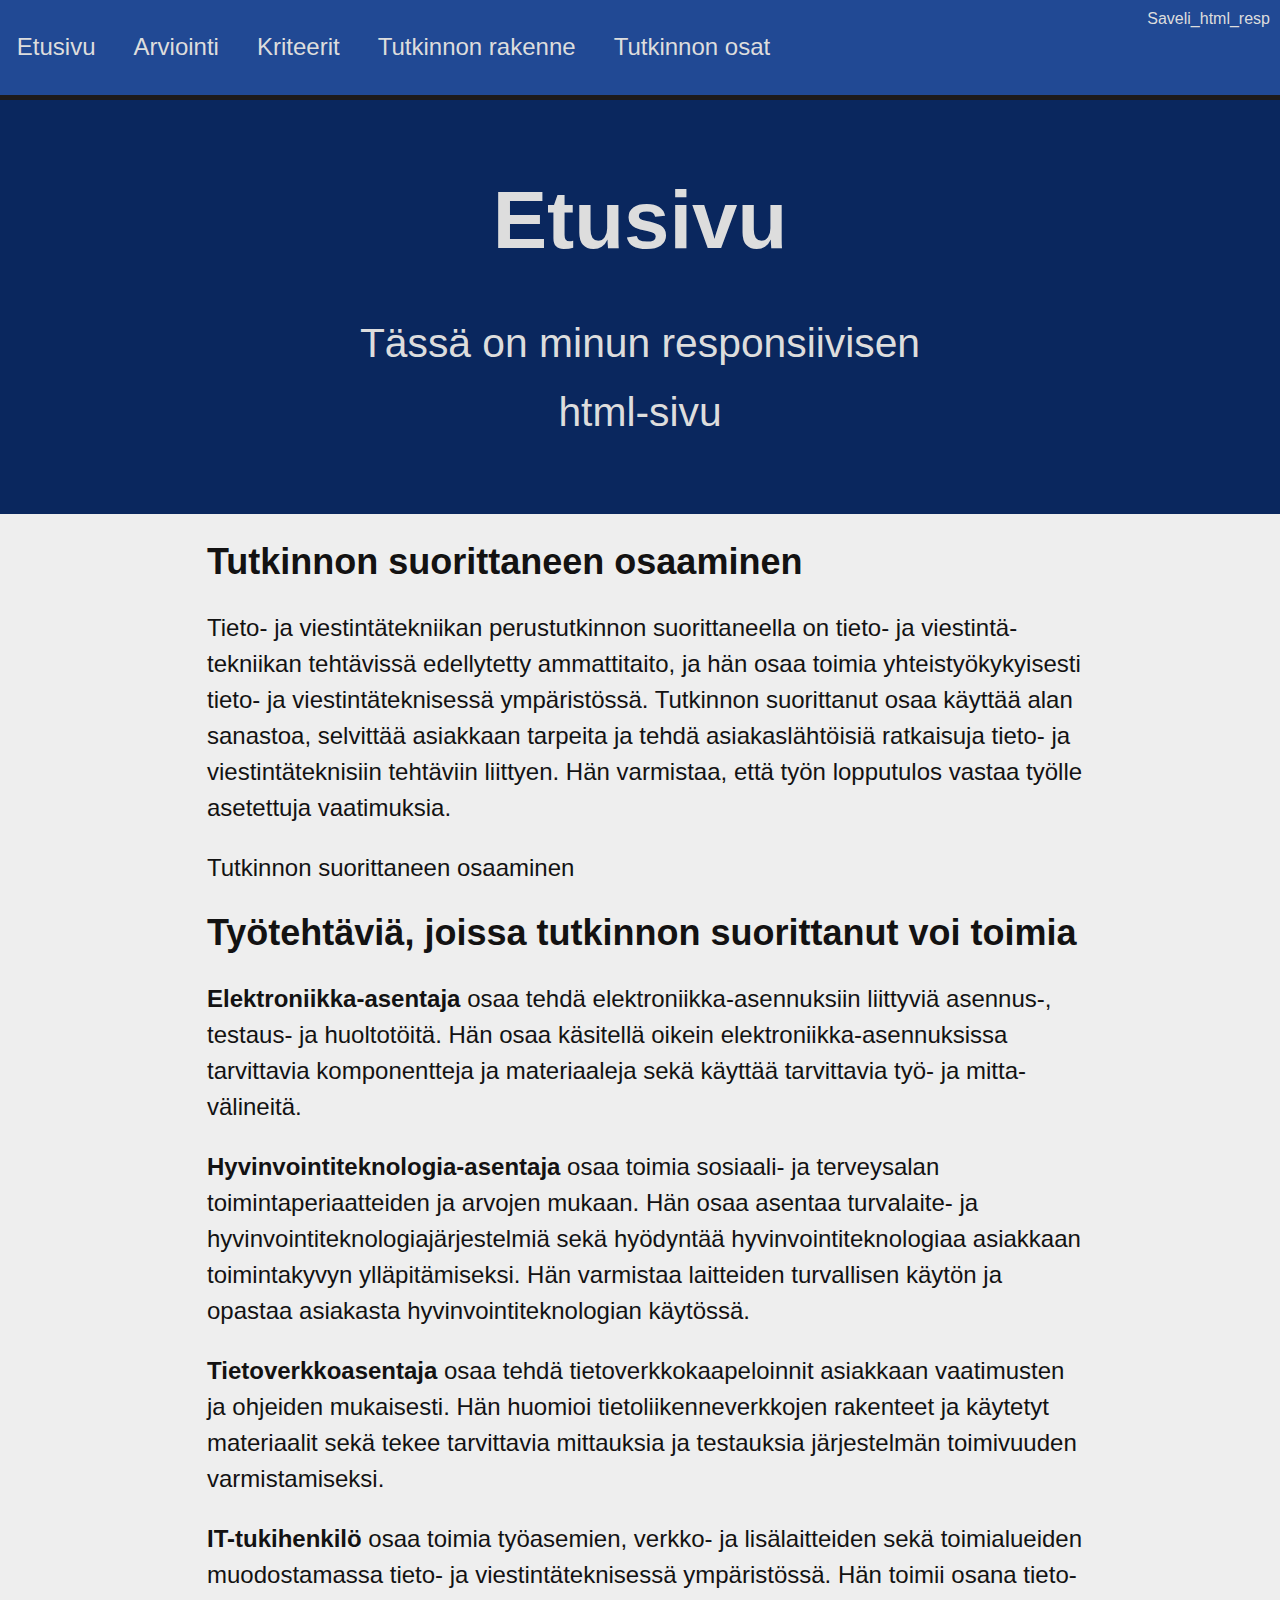
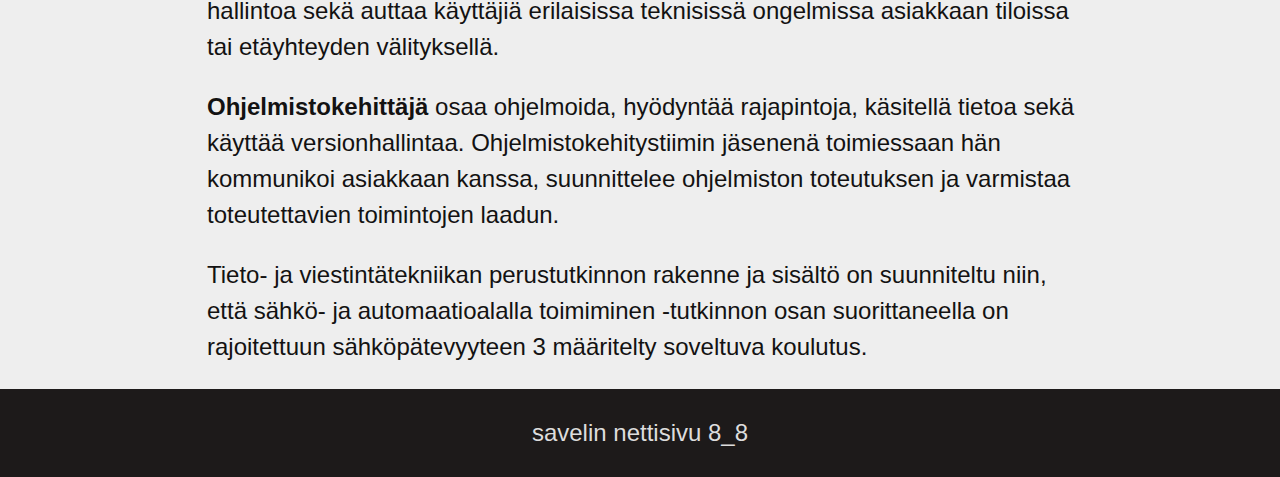
<file: index.html>
<!DOCTYPE html>
<html lang="fi">
<head>
    <meta charset="UTF-8" name="viewport" content="width=device=width, initial-scale=1.0">
    <title> respon&shy;siivinen nettisivu</title>
    <link rel="stylesheet" href="style.css">
    <link rel="stylesheet" href="mobiili.css">
</head>
<body> 

    <header>
        <div class="logo">
            <span> Saveli_html_resp</span>
        </div>
        <nav class="v-center o-left">
            <a href="index.html">Etusivu</a>
            <a href="arviointi.html">Arviointi</a>
            <a href="kriteerit.html">Kriteerit</a>
            <a href="tutkiRakenne.html">Tutkinnon rakenne</a>
            <a href="tutkiOsat_pt2.html">Tutkinnon osat</a>
        </nav>
    </header>

    <main>

        <section class="showcase">
            <div>
                <h1> Etusivu</h1>
                <p>Tässä on minun respon&shy;siivisen html-sivu</p>
            </div>
        </section>

        <section class="content">
            <h2 class="otsikko-text"> 
                Tutkinnon suorittaneen osaaminen

            </h2>
            <p class="ingressi">
                Tieto- ja viestintä&shy;tekniikan perus&shy;tutkinnon suorittaneella on tieto- ja viestintä&shy;tekniikan tehtävissä edellytetty ammatti&shy;taito, ja hän osaa toimia yhteistyökykyisesti tieto- ja viestintä&shy;teknisessä ympäristössä.
            Tutkinnon suorittanut osaa käyttää alan sanastoa, selvittää asiakkaan tarpeita ja tehdä asiakaslähtöisiä ratkaisuja tieto- ja viestintä&shy;teknisiin tehtäviin liittyen.
            Hän varmistaa, että työn loppu&shy;tulos vastaa työlle asetettuja vaatimuksia.
            
            </p>
             <p> Tutkinnon suorittaneen osaaminen</p>
        
             <h2 class="otsikko-text"> 
                
                Työ&shy;tehtäviä, joissa tutkinnon suorittanut voi toimia

            </h2>
            <p class="ingressi">
                <strong>Elektroniikka-asentaja </strong> osaa tehdä elektroniikka-asennuksiin liittyviä asennus-, testaus- ja huolto&shy;töitä. Hän osaa käsitellä oikein elektroniikka-asennuksissa tarvittavia komponentteja ja materiaaleja sekä käyttää tarvittavia työ- ja mitta&shy;välineitä.
            </p>
            <p class="ingressi">

                <strong>Hyvinvointiteknologia-asentaja</strong> osaa toimia sosiaali- ja terveysalan toimintaperiaatteiden ja arvojen mukaan. Hän osaa asentaa turvalaite- ja hyvinvointi&shy;teknologia&shy;järjestelmiä sekä hyödyntää hyvinvointi&shy;teknologiaa asiakkaan toimintakyvyn yllä&shy;pitämiseksi. Hän varmistaa laitteiden turvallisen käytön ja opastaa asiakasta hyvinvointiteknologian käytössä.
            </p>
            <p class="ingressi">
                <strong>Tietoverkkoasentaja</strong> osaa tehdä tietoverkko&shy;kaapeloinnit asiakkaan vaatimusten ja ohjeiden mukaisesti. Hän huomioi tietoliikenne&shy;verkkojen rakenteet ja käytetyt materiaalit sekä tekee tarvittavia mittauksia ja testauksia järjestelmän toimivuuden varmistamiseksi.
            </p>
            <p class="ingressi">
                <strong>IT-tukihenkilö</strong> osaa toimia työasemien, verkko- ja lisä&shy;laitteiden sekä toimi&shy;alueiden muodostamassa tieto- ja viestintäteknisessä ympäristössä. Hän toimii osana tieto&shy;hallintoa sekä auttaa käyttäjiä erilaisissa teknisissä ongelmissa asiakkaan tiloissa tai etäyhteyden väli&shy;tyksellä.
            </p>
            <p class="ingressi">
                <strong>Ohjelmistokehittäjä</strong> osaa ohjelmoida, hyödyntää rajapintoja, käsitellä tietoa sekä käyttää versionhallintaa. Ohjelmistokehitys&shy;tiimin jäsenenä toimiessaan hän kommunikoi asiakkaan kanssa, suunnittelee ohjelmiston toteutuksen ja varmistaa toteutettavien toimintojen laadun.
            </p>
            <p class="ingressi">
                Tieto- ja viestintä&shy;tekniikan perus&shy;tutkinnon rakenne ja sisältö on suunniteltu niin, että sähkö- ja automaatio&shy;alalla toimiminen -tutkinnon osan suorittaneella on rajoitettuun sähkö&shy;pätevyyteen 3 määritelty soveltuva koulutus.
            </p>

           
        </section>
        
        <section class="tutkinnonosat">

            <p></p>
            <p></p>

        </section>
       
    </main>




    <footer>
        <div class="logo">
            savelin nettisivu 8_8
        </div>
    </footer>

</body>
</html>
</file>
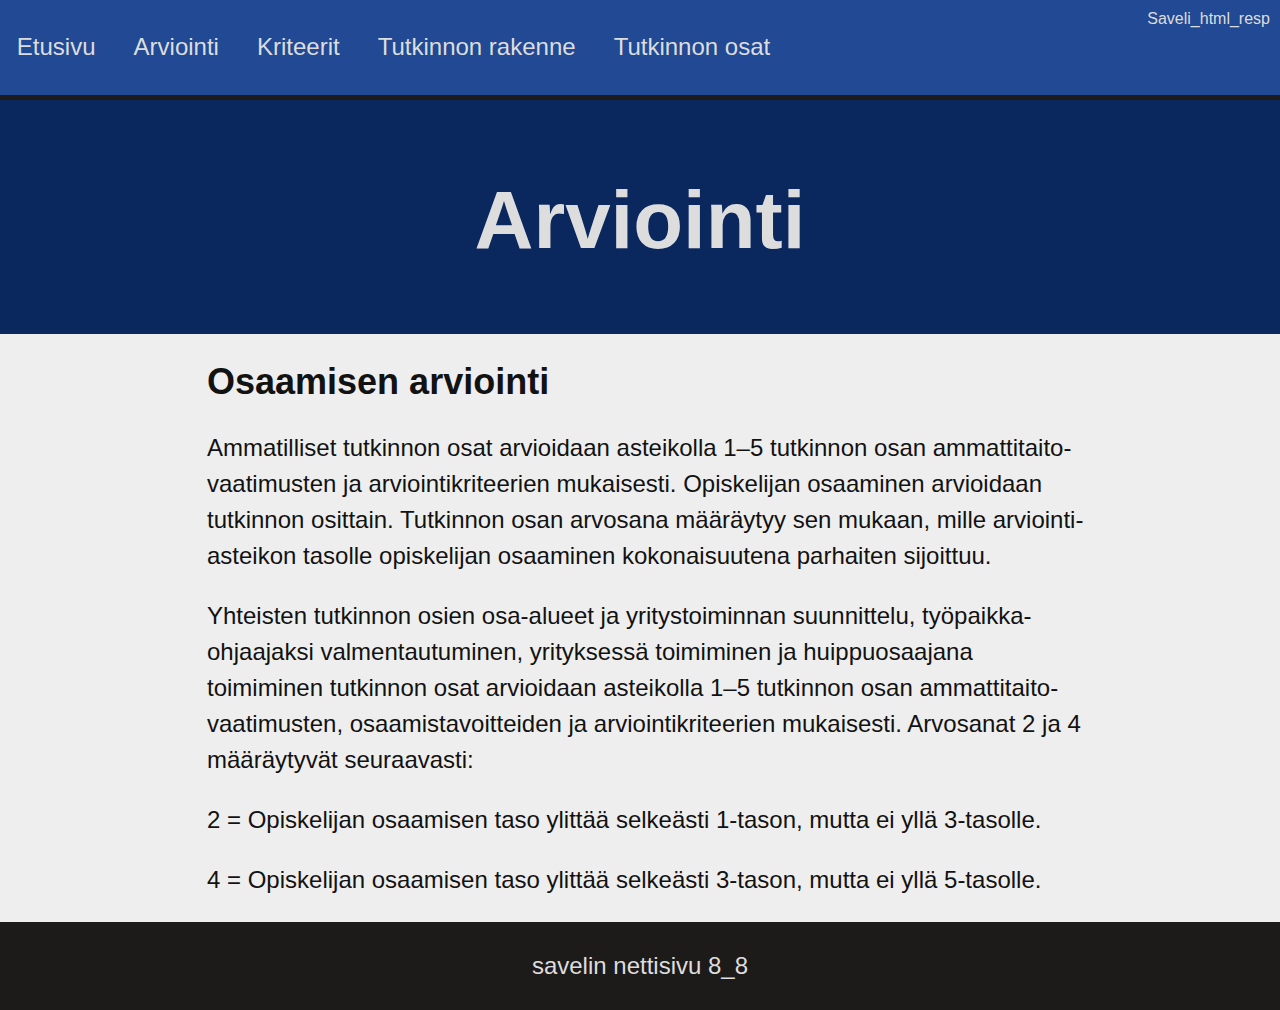
<file: arviointi.html>
<!DOCTYPE html>
<html lang="fi">
<head>
    <meta charset="UTF-8">
    <meta name="viewport" content="width=device=width, initial-scale=1.0">
    <title> respon&shy;siivinen nettisivu</title>
    <link rel="stylesheet" href="style.css">
    <link rel="stylesheet" href="mobiili.css">
</head>
<body>

    <header>
        <div class="logo">
            <span> Saveli_html_resp</span>
        </div>
        <nav class="v-center o-left">
            <a href="index.html">Etusivu</a>
            <a href="arviointi.html">Arviointi</a>
            <a href="kriteerit.html">Kriteerit</a>
            <a href="tutkiRakenne.html">Tutkinnon rakenne</a>
            <a href="tutkiOsat_pt2.html">Tutkinnon osat</a>
        </nav>
    </header>

    <main>

        <section class="showcase">
            <div>
                <h1>Arviointi</h1>
            </div>
        </section>
    
        <section class="content">

        <h2 class="otsikko-text">
            Osaamisen arviointi
        </h2>

        <p class="ingressi">
            Ammatilliset tutkinnon osat arvioidaan asteikolla 1–5 tutkinnon osan ammattitaito&shy;vaatimusten ja arviointi&shy;kriteerien mukaisesti. Opiskelijan osaaminen arvioidaan tutkinnon osittain. Tutkinnon osan arvosana määräytyy sen mukaan, mille arviointi&shy;asteikon tasolle opiskelijan osaaminen kokonai&shy;suutena parhaiten sijoittuu.
        </p>

        <p class="ingressi">
            Yhteisten tutkinnon osien osa-alueet ja yritys&shy;toiminnan suunnittelu, työpaikka&shy;ohjaajaksi valmentautuminen, yrityksessä toimiminen ja huippu&shy;osaajana toimiminen tutkinnon osat arvioidaan asteikolla 1–5 tutkinnon osan ammattitaito&shy;vaatimusten, osaamis&shy;tavoitteiden ja arviointi&shy;kriteerien mukaisesti. Arvosanat 2 ja 4 määräytyvät seuraavasti:
        </p>
        
        <p class="ingressi">
            2 = Opiskelijan osaamisen taso ylittää selkeästi 1-tason, mutta ei yllä 3-tasolle.
        </p>

        <p class="ingressi">
            4 = Opiskelijan osaamisen taso ylittää selkeästi 3-tason, mutta ei yllä 5-tasolle.
        </p>
        </section>

    </main>
    

    <footer>
        <div class="logo">
            savelin nettisivu 8_8
        </div>
    </footer>
    
</body>
</file>
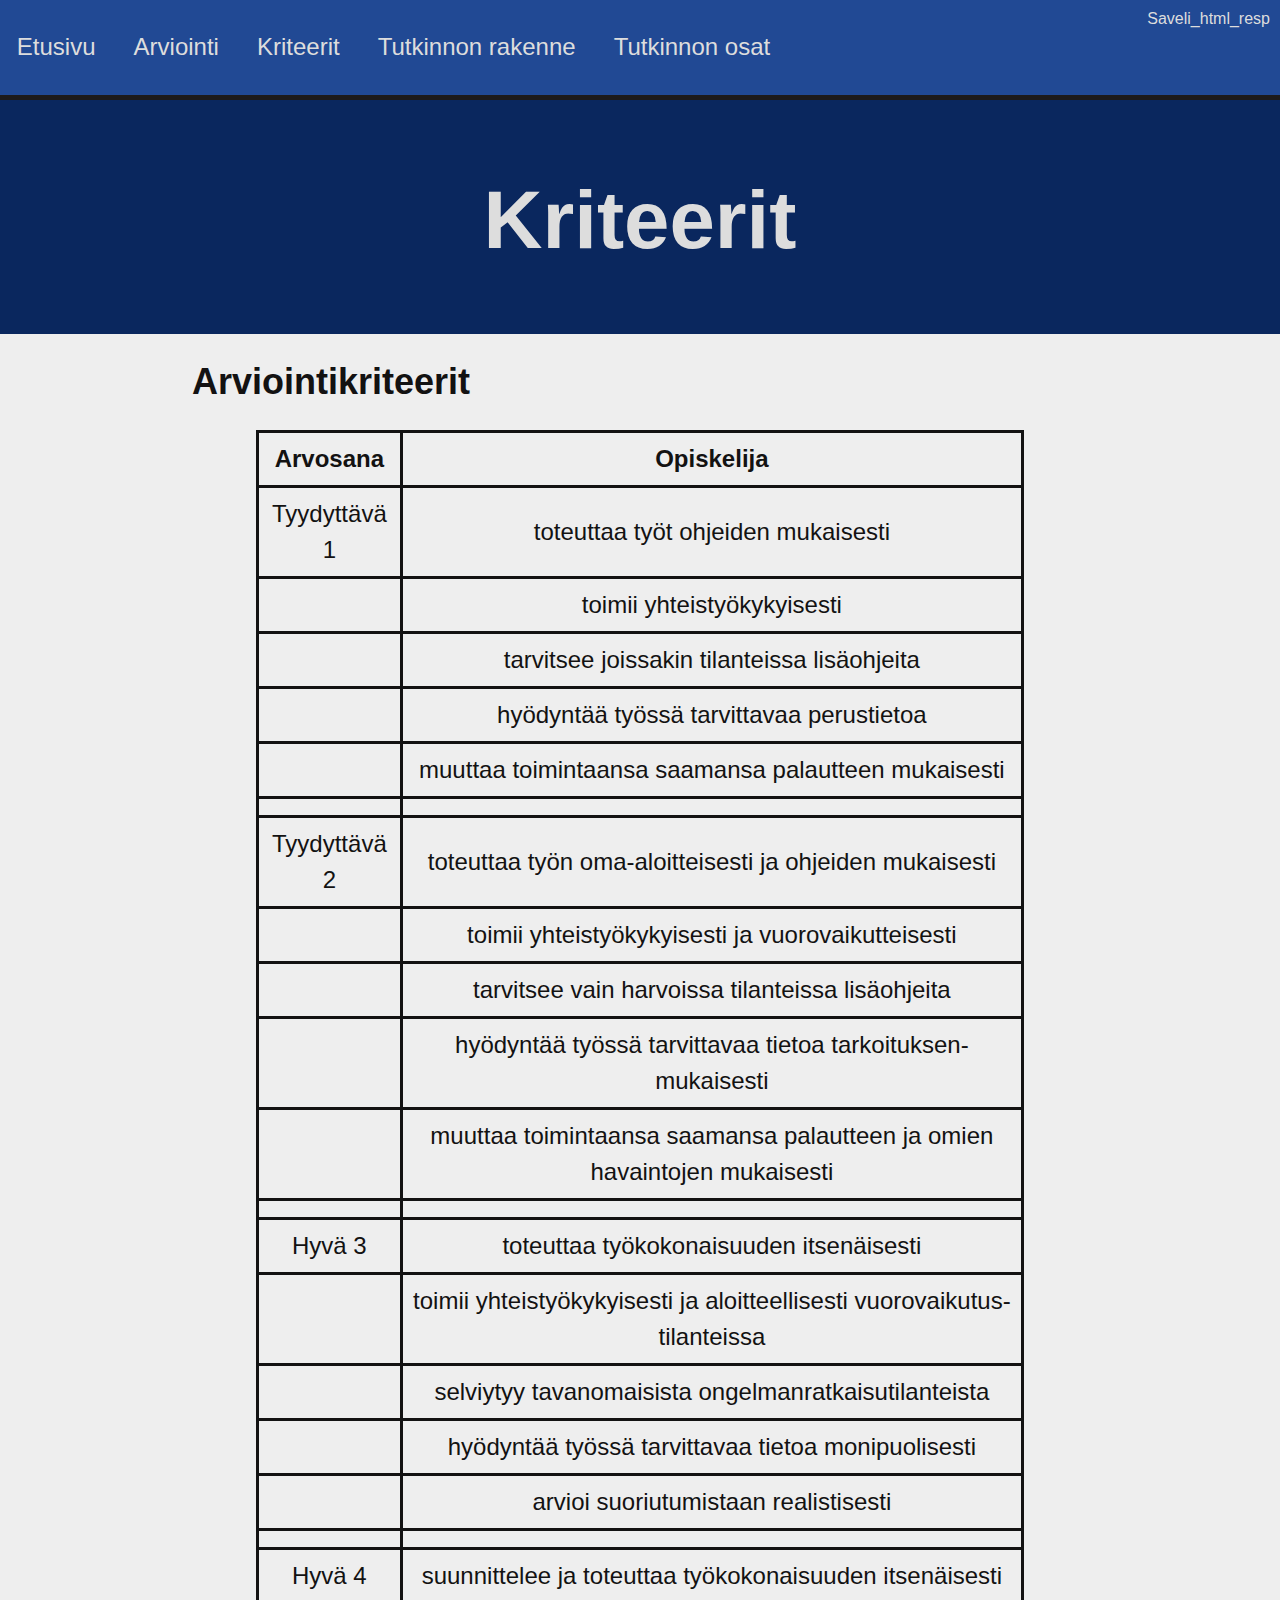
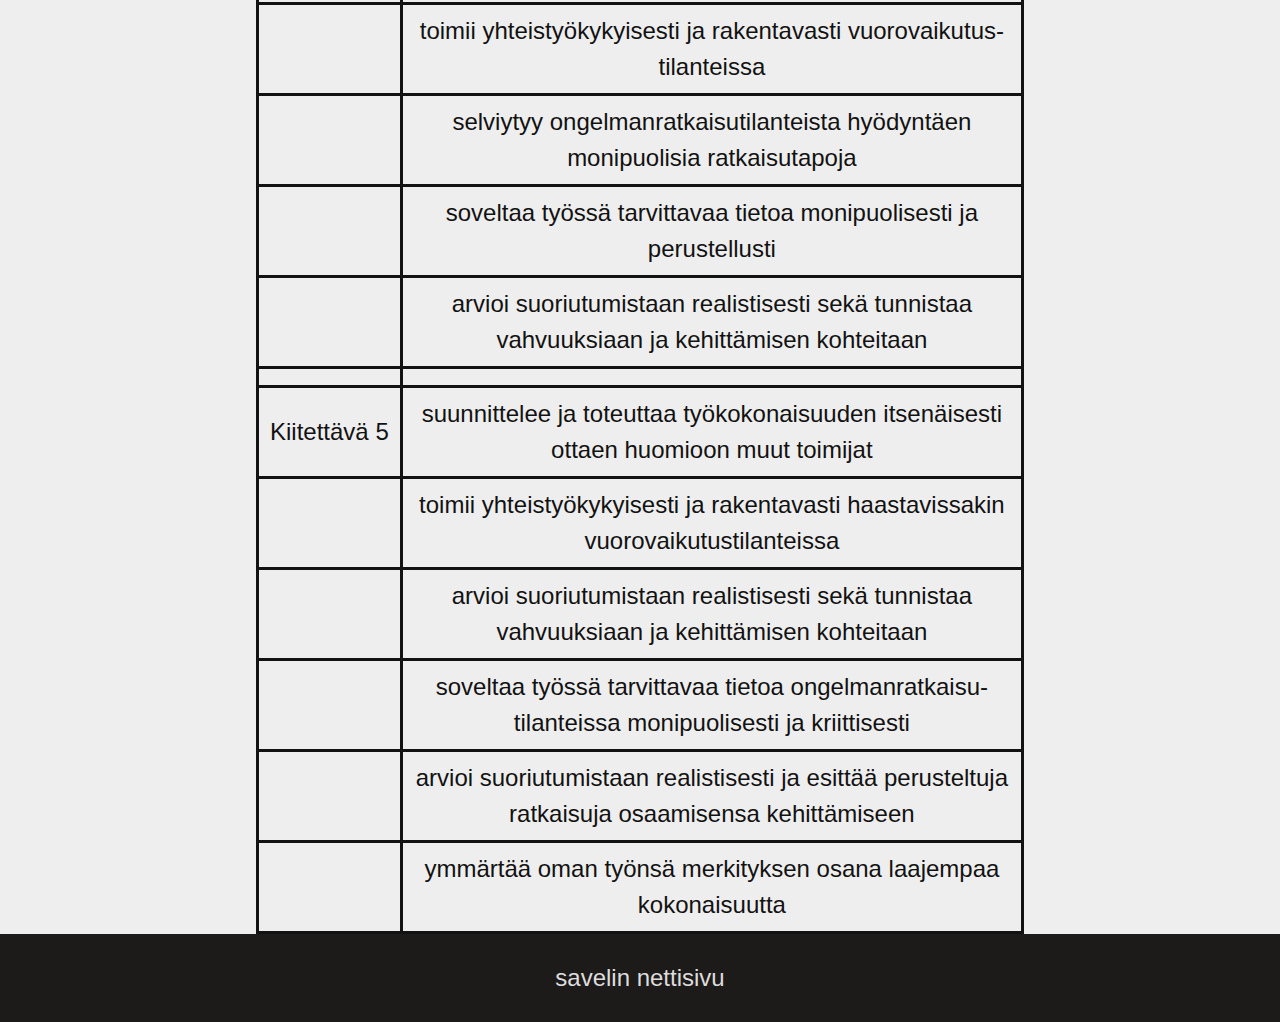
<file: kriteerit.html>
<!DOCTYPE html>
<html lang="fi">
<head>
    <meta charset="UTF-8">
    <meta name="viewport" content="width=device=width, initial-scale=1.0">
    <title> respon&shy;siivinen netti&shy;sivu</title>
    <link rel="stylesheet" href="style.css">
    <link rel="stylesheet" href="mobiili.css">
</head>
<body>

    <header>
        <div class="logo">
            <span> Saveli_html_resp</span>
        </div>
        <nav class="v-center o-left">
            <a href="index.html">Etusivu</a>
            <a href="arviointi.html">Arviointi</a>
            <a href="kriteerit.html">Kriteerit</a>
            <a href="tutkiRakenne.html">Tutkinnon rakenne</a>
            <a href="tutkiOsat_pt2.html">Tutkinnon osat</a>
        </nav>
    </header>

    <main>

        <section class="showcase">
            <div>
                <h1> Kriteerit</h1>

            </div>
        </section>

        <section class="otsikko-text">
            <h2>Arviointi&shy;kriteerit</h2>
        </section>
       <table>
        <tr>
            <strong>
            <th>Arvosana</th>
            <th>Opiskelija</th>
        </tr>
        <tr>
            <td>Tyydyttävä 1</td>
            <td>toteuttaa työt ohjeiden mukaisesti</td>
        </tr>
        <tr>
            <td></td>
            <td>toimii yhteistyö&shy;kykyisesti</td>
        </tr>
        <tr>
            <td></td>
            <td>tarvitsee joissakin tilanteissa lisä&shy;ohjeita</td>
        </tr>
        <tr>
            <td></td>
            <td>hyödyntää työssä tarvittavaa perustietoa</td>
        </tr>
        <tr>
            <td></td>
            <td>muuttaa toimintaansa saamansa palautteen mukaisesti</td>
        </tr>
        <tr>
            <td></td>
            <td></td>
        </tr>
        <tr>
            <td>Tyydyttävä 2</td>
            <td>toteuttaa työn oma-aloitteisesti ja ohjeiden mukaisesti</td>
        </tr>
        <tr>
            <td></td>
            <td>toimii yhteistyö&shy;kykyisesti ja vuoro&shy;vaikutteisesti</td>
        </tr>
        <tr>
            <td></td>
            <td>tarvitsee vain harvoissa tilanteissa lisäohjeita</td>
        </tr>
        <tr>
            <td></td>
            <td>hyödyntää työssä tarvittavaa tietoa tarkoituksen&shy;mukaisesti</td>
        </tr>
        <tr>
            <td></td>
            <td>muuttaa toimintaansa saamansa palautteen ja omien havaintojen mukaisesti</td>
        </tr>
        <tr>
            <td></td>
            <td></td>
        </tr>
        <tr>
            <td>Hyvä 3</td>
            <td>toteuttaa työ&shy;kokonaisuuden itsenäisesti</td>
        </tr>
        <tr>
            <td></td>
            <td>toimii yhteistyö&shy;kykyisesti ja aloitteellisesti vuorovaikutus&shy;tilanteissa</td>
        </tr>
        <tr>
            <td></td>
            <td>selviytyy tavanomaisista ongelmanratkaisu&shy;tilanteista</td>
        </tr>
        <tr>
            <td></td>
            <td>hyödyntää työssä tarvittavaa tietoa monipuolisesti</td>
        </tr>
        <tr>
            <td></td>
            <td>arvioi suoriutumistaan realistisesti</td>
        </tr>
        <tr>
            <td></td>
            <td></td>
        </tr>
        <tr>
            <td>Hyvä 4</td>
            <td>suunnittelee ja toteuttaa työ&shy;kokonaisuuden itsenäisesti</td>
        </tr>
        <tr>
            <td></td>
            <td>toimii yhteistyö&shy;kykyisesti ja rakentavasti vuorovaikutus&shy;tilanteissa</td>
        </tr>
        <tr>
            <td></td>
            <td>selviytyy ongelmanratkaisu&shy;tilanteista hyödyntäen monipuolisia ratkaisu&shy;tapoja</td>
        </tr>
        <tr>
            <td></td>
            <td>soveltaa työssä tarvittavaa tietoa moni&shy;puolisesti ja perus&shy;tellusti</td>
        </tr>
        <tr>
            <td></td>
            <td>arvioi suoriutumistaan realistisesti sekä tunnistaa vahvuuksiaan ja kehittämisen kohteitaan</td>
        </tr>
        <tr>
            <td></td>
            <td></td>
        </tr>
        <tr>
            <td>Kiitettävä 5</td>
            <td>suunnittelee ja toteuttaa työ&shy;kokonaisuuden itsenäisesti ottaen huomioon muut toimijat</td>
        </tr>
        <tr>
            <td></td>
            <td>toimii yhteistyö&shy;kykyisesti ja rakentavasti haastavissakin vuorovaikutus&shy;tilanteissa</td>
        </tr>
        <tr>
            <td></td>
            <td>arvioi suoriutumistaan realistisesti sekä tunnistaa vahvuuksiaan ja kehittämisen kohteitaan</td>
        </tr>
        <tr>
            <td></td>
            <td>soveltaa työssä tarvittavaa tietoa ongelmanratkaisu&shy;tilanteissa monipuolisesti ja kriittisesti</td>
        </tr>
        <tr>
            <td></td>
            <td>arvioi suoriutumistaan realistisesti ja esittää perusteltuja ratkaisuja osaamisensa kehittämiseen</td>
        </tr>
        <tr>
            <td></td>
            <td>ymmärtää oman työnsä merkityksen osana laajempaa kokonaisuutta</td>
        </tr>
        </strong>
        


       </table>
        
       
    </main>




    <footer>
        <div class="logo">
            savelin netti&shy;sivu 
        </div>
    </footer>


</body>
</html>
</file>
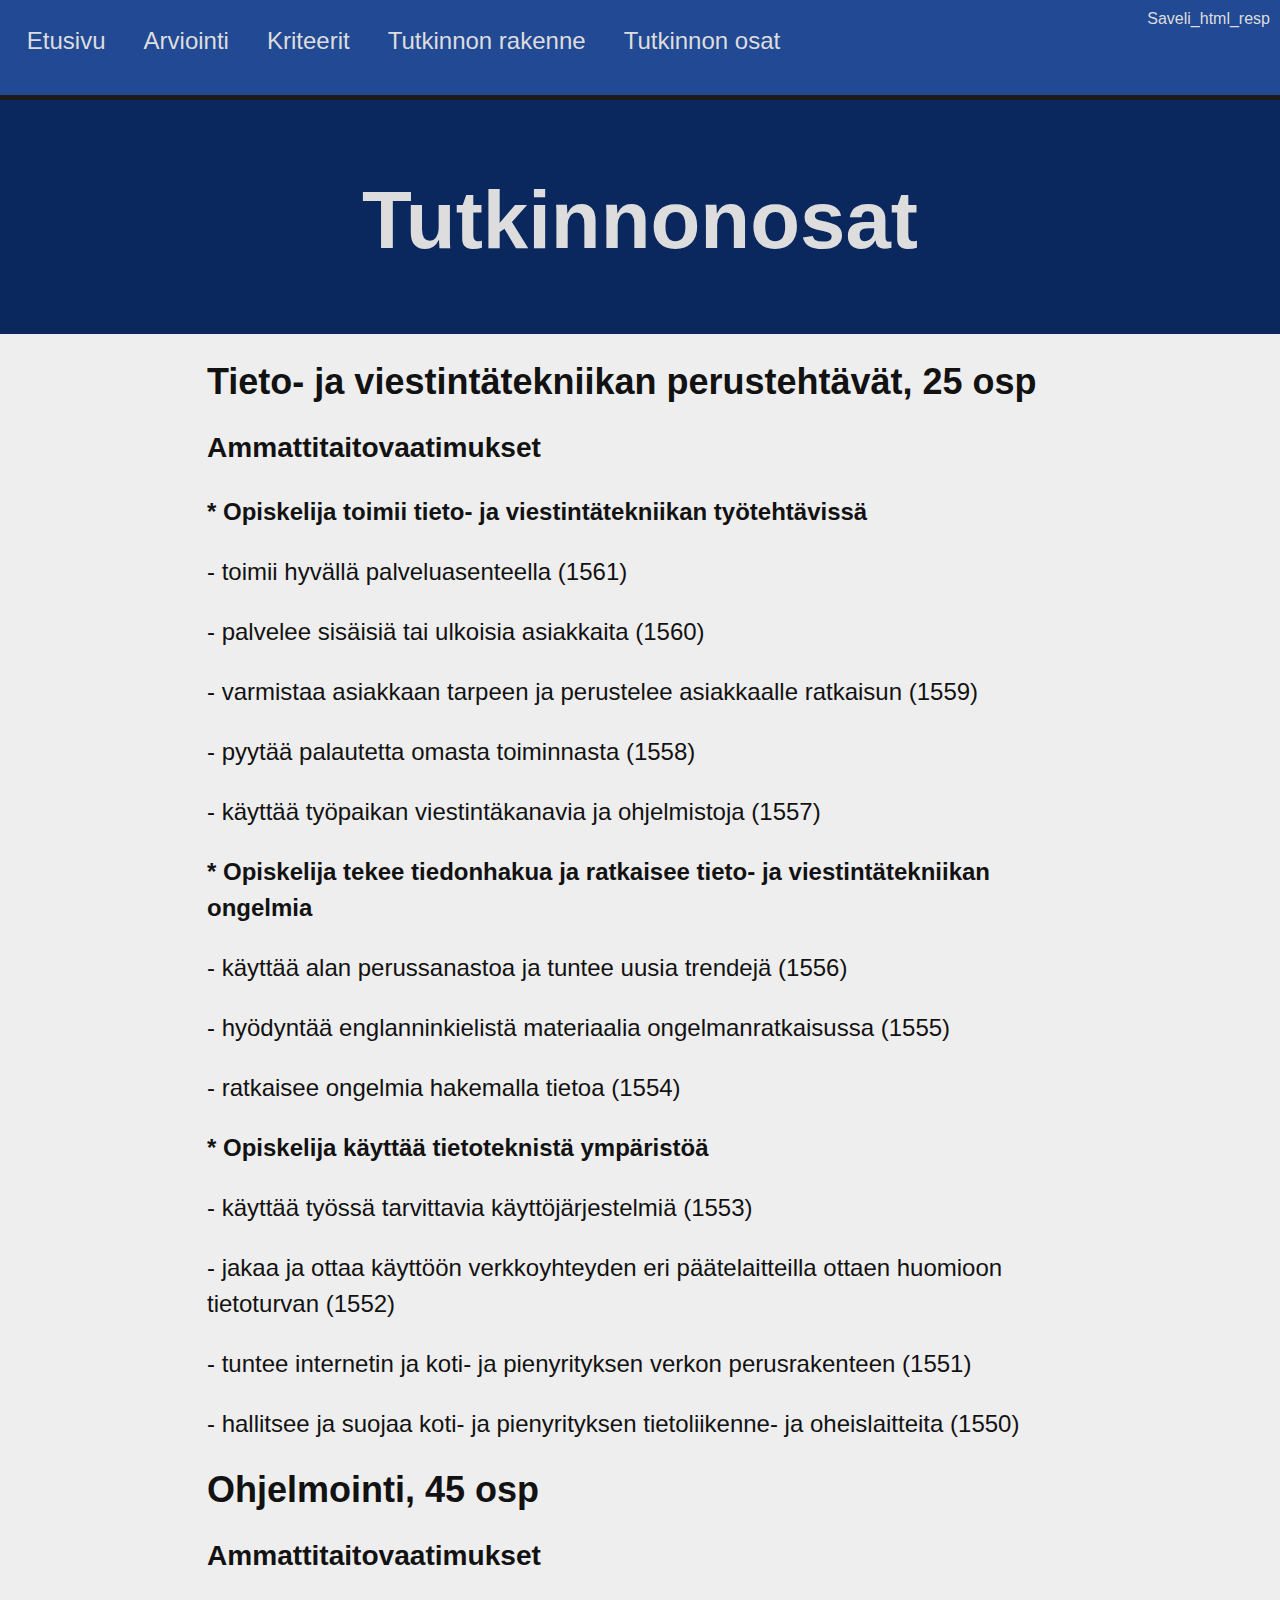
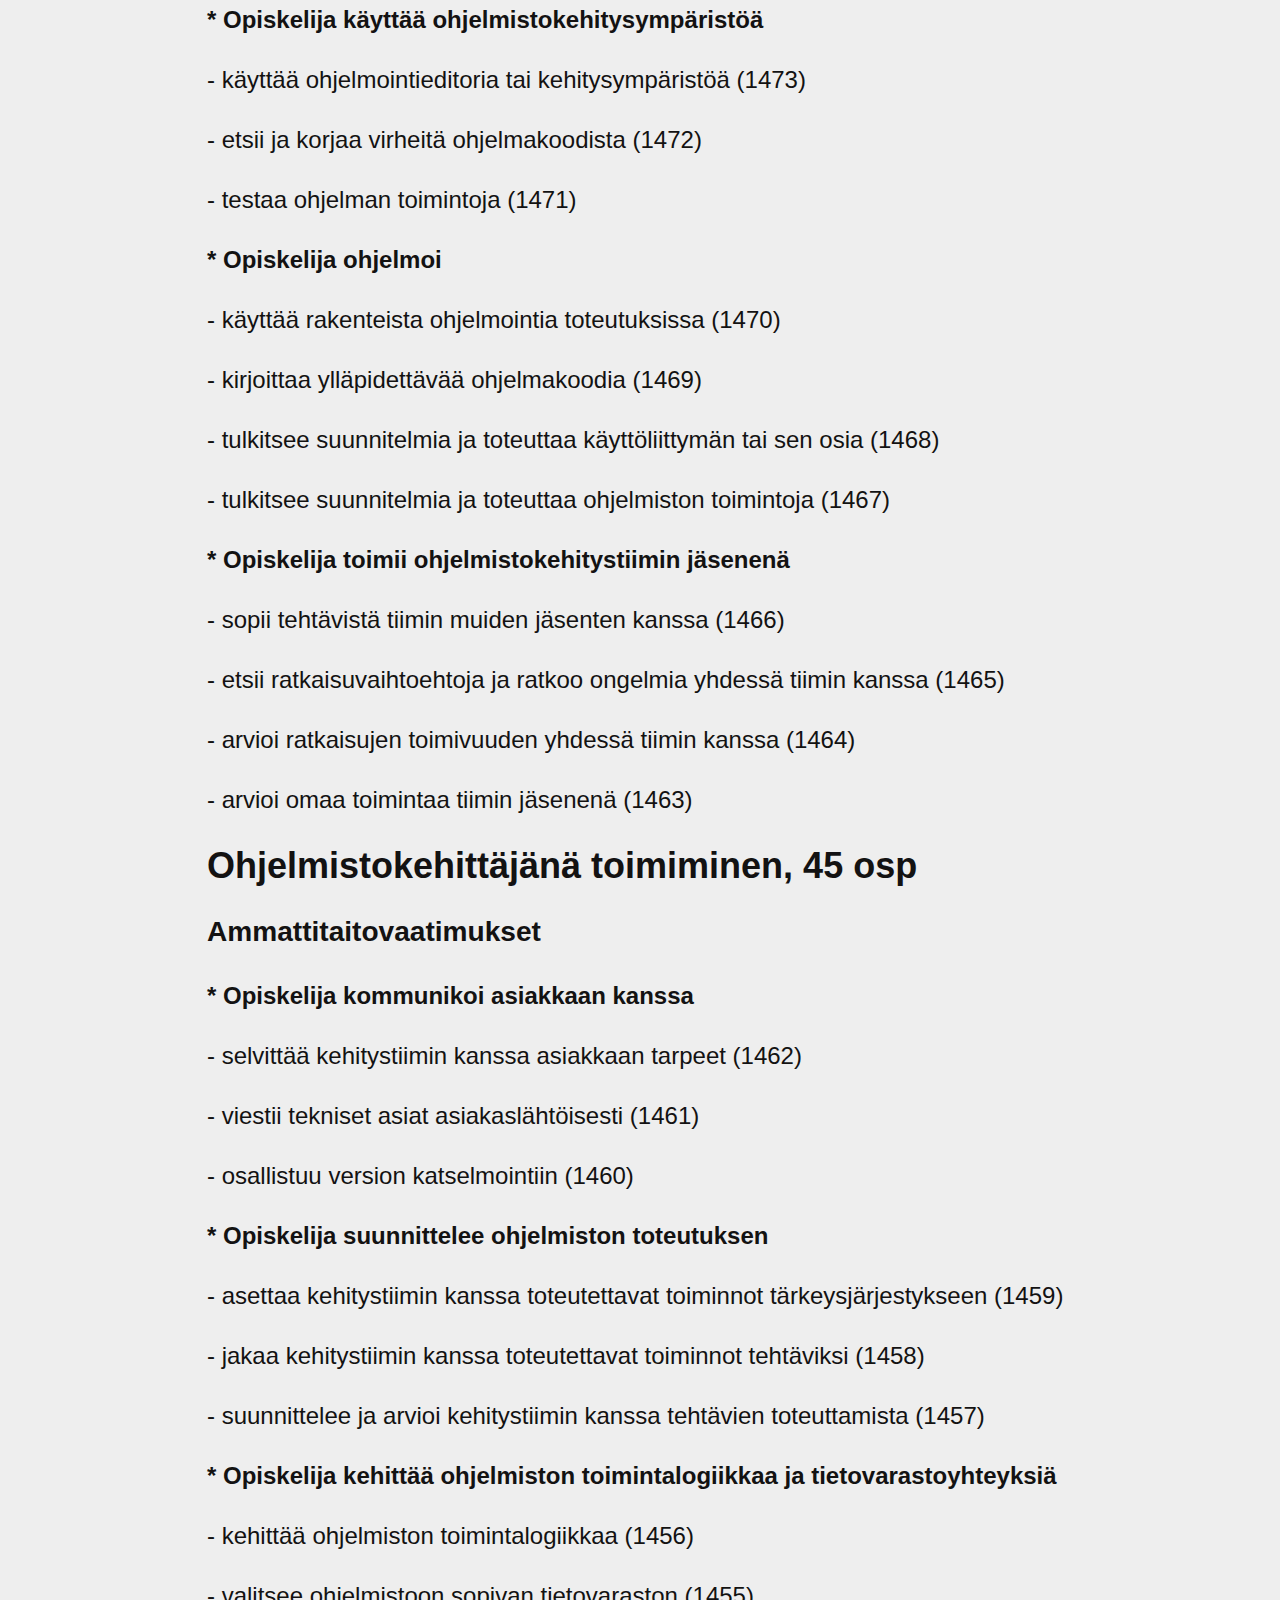
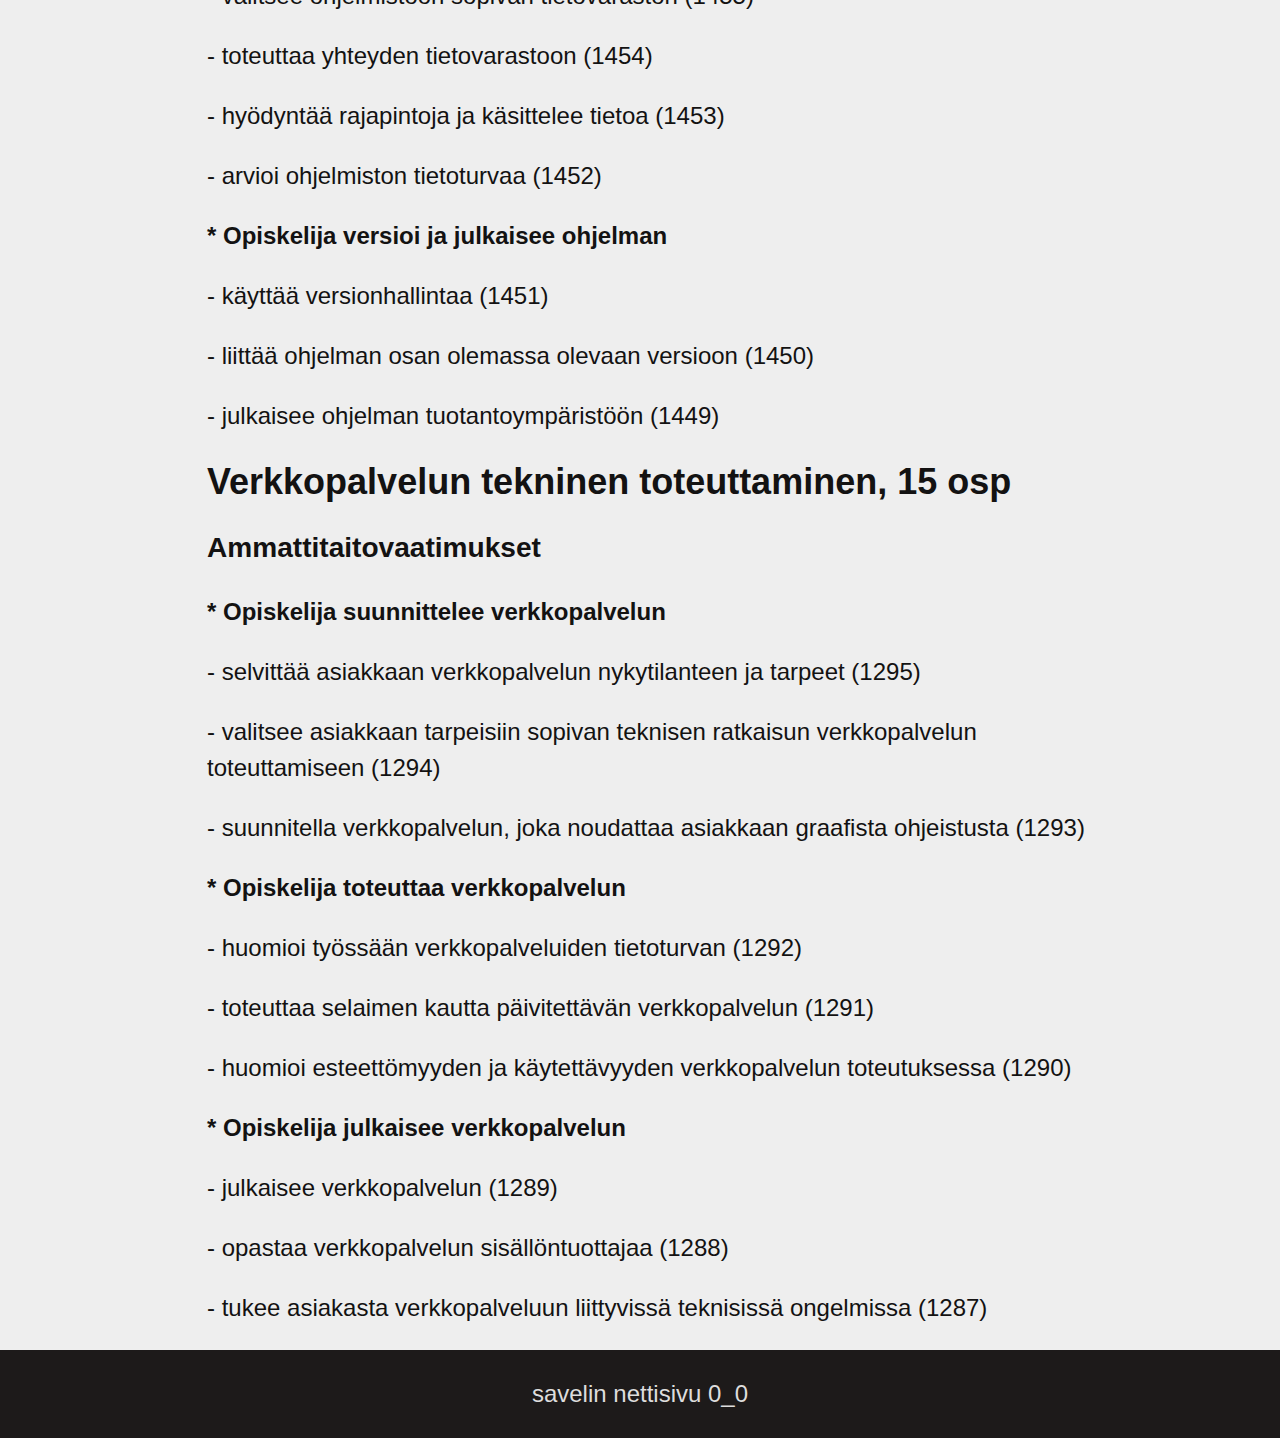
<file: tutkiOsat.html>
<!DOCTYPE html>
<html lang="fi">
<head>
    <meta charset="UTF-8" name="viewport" content="width=device=width, initial-scale=1.0">
    <title> responsiivinen nettisivu</title>
    <link rel="stylesheet" href="style.css">
</head>
<body>

    <header>
        <div class="logo">
            <span> Saveli_html_resp</span>
        </div>
        <nav>
            <a href="index.html">Etusivu</a>
            <a href="arviointi.html">Arviointi</a>
            <a href="kriteerit.html">Kriteerit</a>
            <a href="tutkiRakenne.html">Tutkinnon rakenne</a>
            <a href="tutkiOsat_pt2.html">Tutkinnon osat</a>
        </nav>
    </header>

    <main>

        <section class="showcase">
            <div>
                <h1>Tutkinnonosat</h1>
            </div>
        </section>

        <section class="content">
            <h2 class="otsikko-text">
                Tieto- ja viestintätekniikan perustehtävät, 25 osp
            </h2>

            <h3 class="otsikko-text">
                Ammattitaitovaatimukset
            </h3>

            <p class="ingressi">
                <strong>*  Opiskelija toimii tieto- ja viestintätekniikan työtehtävissä </strong>
            </p>
            <p class="ingressi">
                - toimii hyvällä palveluasenteella (1561)
            </p>
            <p class="ingressi">
                - palvelee sisäisiä tai ulkoisia asiakkaita (1560)
            </p>
            <p class="ingressi">
                - varmistaa asiakkaan tarpeen ja perustelee asiakkaalle ratkaisun (1559)
            </p>
            <p class="ingressi">
                - pyytää palautetta omasta toiminnasta (1558)
            </p>
            <p class="ingressi">
                - käyttää työpaikan viestintäkanavia ja ohjelmistoja (1557)
            </p>
            <p class="ingressi">
                <strong>* Opiskelija tekee tiedonhakua ja ratkaisee tieto- ja viestintätekniikan ongelmia</strong>
            </p>
            <p class="ingressi">
                - käyttää alan perussanastoa ja tuntee uusia trendejä (1556)
            </p>
            <p class="ingressi">
                - hyödyntää englanninkielistä materiaalia ongelmanratkaisussa (1555)
            </p>
            <p class="ingressi">
                - ratkaisee ongelmia hakemalla tietoa (1554)
            </p>
            <p class="ingressi">
                <strong>* Opiskelija käyttää tietoteknistä ympäristöä</strong>
            </p>
            <p class="ingressi">
                - käyttää työssä tarvittavia käyttöjärjestelmiä (1553)
            </p>
            <p class="ingressi">
                - jakaa ja ottaa käyttöön verkkoyhteyden eri päätelaitteilla ottaen huomioon tietoturvan (1552)
            </p>
            <p class="ingressi">
                - tuntee internetin ja koti- ja pienyrityksen verkon perusrakenteen (1551)
            </p>
            <p class="ingressi">
                - hallitsee ja suojaa koti- ja pienyrityksen tietoliikenne- ja oheislaitteita (1550)
            </p>

            <h2 class="otsikko-text">
                Ohjelmointi, 45 osp
            </h2>

            <h3 class="otsikko-text">
                Ammattitaitovaatimukset
            </h3>

            <p class="ingressi">
                <strong>* Opiskelija käyttää ohjelmistokehitysympäristöä</strong>
            </p>

            <p class="ingressi">
                - käyttää ohjelmointieditoria tai kehitysympäristöä (1473)
            </p>

            <p class="ingressi">
                - etsii ja korjaa virheitä ohjelmakoodista (1472)
            </p>

            <p class="ingressi">
                - testaa ohjelman toimintoja (1471)
            </p>

            <p class="ingressi">
                <strong>* Opiskelija ohjelmoi</strong>
            </p>
                
            <p class="ingressi">
                - käyttää rakenteista ohjelmointia toteutuksissa (1470)
            </p>

            <p class="ingressi">
                - kirjoittaa ylläpidettävää ohjelmakoodia (1469)
            </p>

            <p class="ingressi">
                - tulkitsee suunnitelmia ja toteuttaa käyttöliittymän tai sen osia (1468)
            </p>

            <p class="ingressi">
                - tulkitsee suunnitelmia ja toteuttaa ohjelmiston toimintoja (1467)
            </p>

            <p class="ingressi">
                <strong>* Opiskelija toimii ohjelmistokehitystiimin jäsenenä</strong>
            </p>

            <p class="ingressi">
                - sopii tehtävistä tiimin muiden jäsenten kanssa (1466)
            </p>

            <p class="ingressi">
                - etsii ratkaisuvaihtoehtoja ja ratkoo ongelmia yhdessä tiimin kanssa (1465)
            </p>

            <p class="ingressi">
                - arvioi ratkaisujen toimivuuden yhdessä tiimin kanssa (1464)
            </p>

            <p class="ingressi">
                - arvioi omaa toimintaa tiimin jäsenenä (1463)
            </p>

            <h2 class="otsikko-text">
                Ohjelmistokehittäjänä toimiminen, 45 osp
            </h2>

            <h3 class="otsikko-text">
                Ammattitaitovaatimukset
            </h3>

            <p class="ingressi">
                <strong>* Opiskelija kommunikoi asiakkaan kanssa</strong>
            </p>

            <p class="ingressi">
                - selvittää kehitystiimin kanssa asiakkaan tarpeet (1462)
            </p>

            <p class="ingressi">
                - viestii tekniset asiat asiakaslähtöisesti (1461)
            </p>

            <p class="ingressi">
                - osallistuu version katselmointiin (1460)
            </p>

            <p class="ingressi">
                <strong>* Opiskelija suunnittelee ohjelmiston toteutuksen</strong>
            </p>

            <p class="ingressi">
                - asettaa kehitystiimin kanssa toteutettavat toiminnot tärkeysjärjestykseen (1459)
            </p>

            <p class="ingressi">
                - jakaa kehitystiimin kanssa toteutettavat toiminnot tehtäviksi (1458)
            </p>

            <p class="ingressi">
                - suunnittelee ja arvioi kehitystiimin kanssa tehtävien toteuttamista (1457)
            </p>

            <p class="ingressi">
                <strong>* Opiskelija kehittää ohjelmiston toimintalogiikkaa ja tietovarastoyhteyksiä</strong>
            </p>

            <p class="ingressi">
                - kehittää ohjelmiston toimintalogiikkaa (1456)
            </p>

            <p class="ingressi">
                - valitsee ohjelmistoon sopivan tietovaraston (1455)
            </p>

            <p class="ingressi">
                - toteuttaa yhteyden tietovarastoon (1454)
            </p>

            <p class="ingressi">
                - hyödyntää rajapintoja ja käsittelee tietoa (1453)
            </p>

            <p class="ingressi">
                - arvioi ohjelmiston tietoturvaa (1452)
            </p>

            <p class="ingressi">
                <strong>* Opiskelija versioi ja julkaisee ohjelman</strong>
            </p>

            <p class="ingressi">
                - käyttää versionhallintaa (1451)
            </p>

            <p class="ingressi">
                - liittää ohjelman osan olemassa olevaan versioon (1450)
            </p>

            <p class="ingressi">
                - julkaisee ohjelman tuotantoympäristöön (1449)
            </p>

            <h2 class="otsikko-text">
                Verkkopalvelun tekninen toteuttaminen, 15 osp
            </h2>

            <h3 class="otsikko-text">
                Ammattitaitovaatimukset
            </h3>

            <p class="ingressi">
                <strong>* Opiskelija suunnittelee verkkopalvelun </strong>
            </p>

            <p class="ingressi">
                - selvittää asiakkaan verkkopalvelun nykytilanteen ja tarpeet (1295)
            </p>

            <p class="ingressi">
                - valitsee asiakkaan tarpeisiin sopivan teknisen ratkaisun verkkopalvelun toteuttamiseen (1294)
            </p>

            <p class="ingressi">
                - suunnitella verkkopalvelun, joka noudattaa asiakkaan graafista ohjeistusta (1293)
            </p>

            <p class="ingressi">
                <strong>* Opiskelija toteuttaa verkkopalvelun</strong>
            </p>

            <p class="ingressi">
                - huomioi työssään verkkopalveluiden tietoturvan (1292)
            </p>

            <p class="ingressi">
                - toteuttaa selaimen kautta päivitettävän verkkopalvelun (1291)
            </p>

            <p class="ingressi">
                - huomioi esteettömyyden ja käytettävyyden verkkopalvelun toteutuksessa (1290)
            </p>

            <p class="ingressi">
                <strong>* Opiskelija julkaisee verkkopalvelun</strong>
            </p>

            <p class="ingressi">
                - julkaisee verkkopalvelun (1289)
            </p>

            <p class="ingressi">
                - opastaa verkkopalvelun sisällöntuottajaa (1288)
            </p>

            <p class="ingressi">
                - tukee asiakasta verkkopalveluun liittyvissä teknisissä ongelmissa (1287)
            </p>
        </section>

    </main>

    <footer>
        <div class="logo">
            savelin nettisivu 0_0
        </div>
    </footer>

</body>
</file>
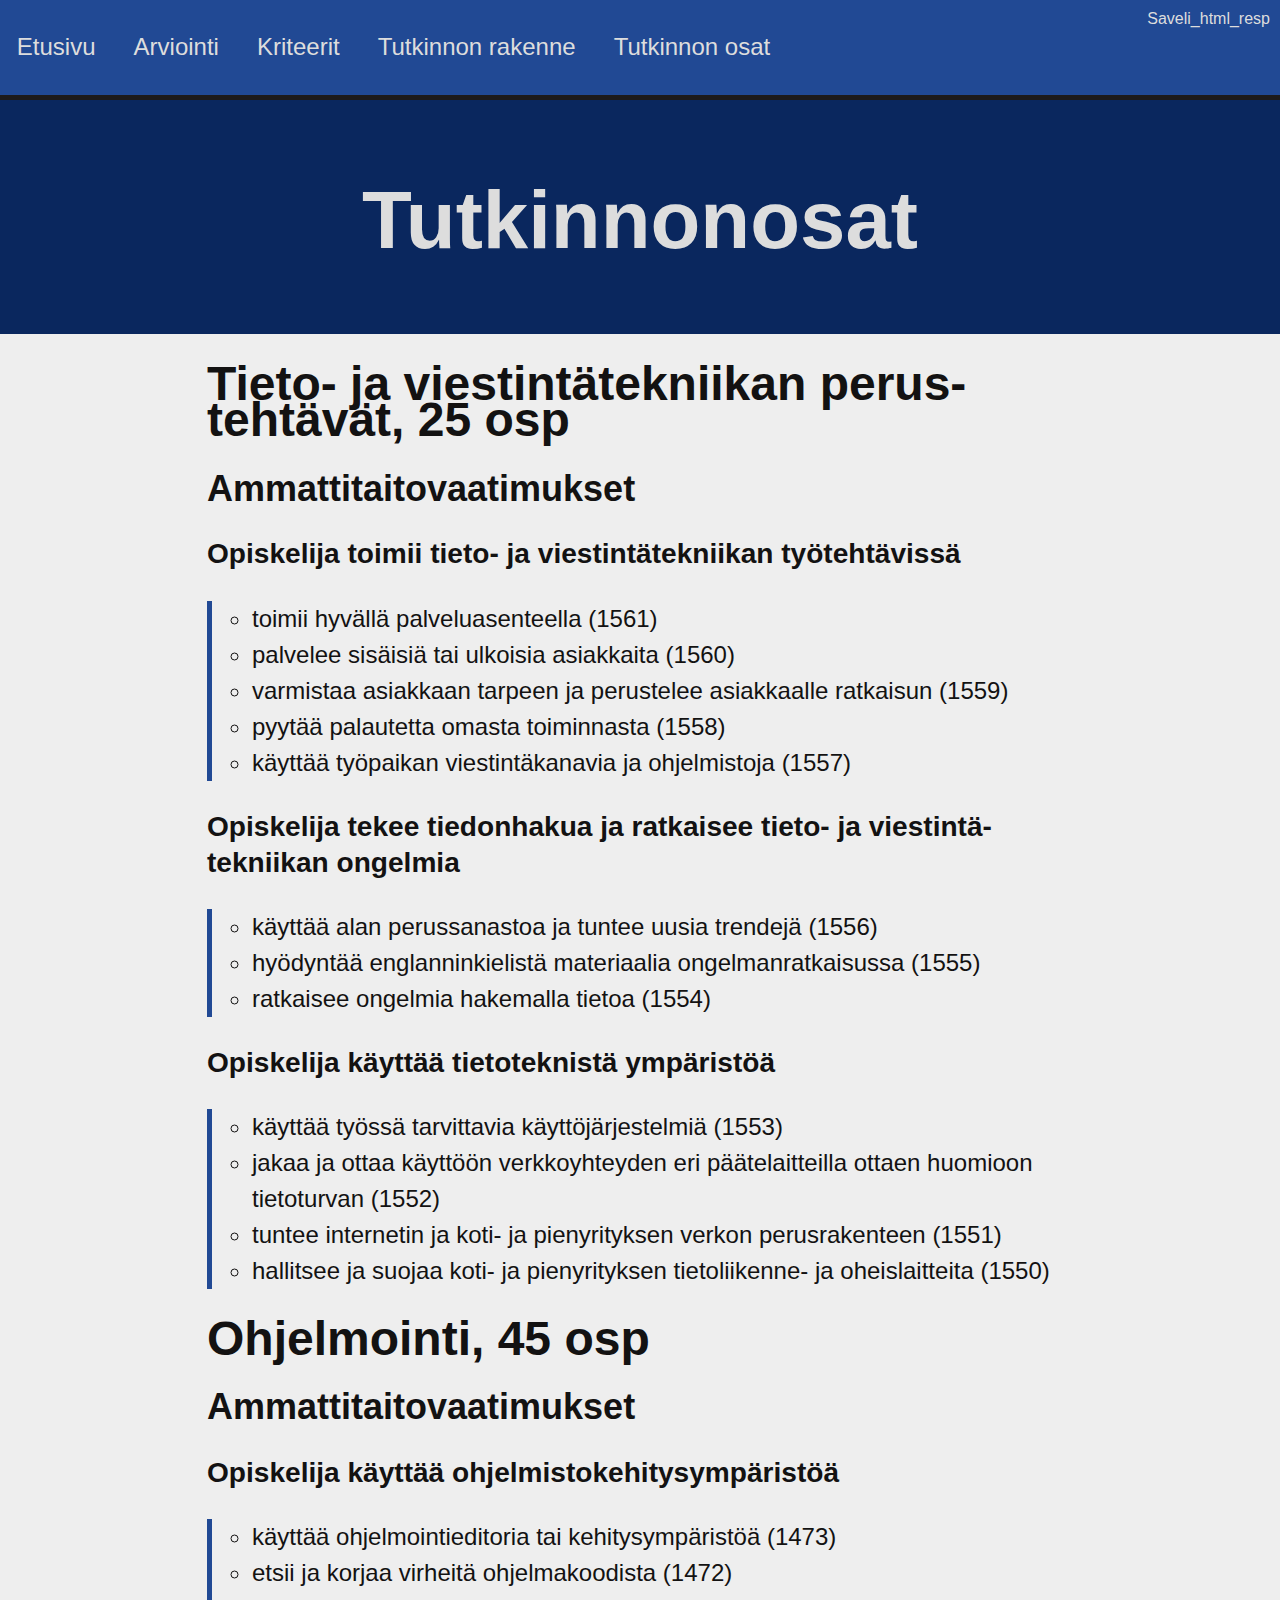
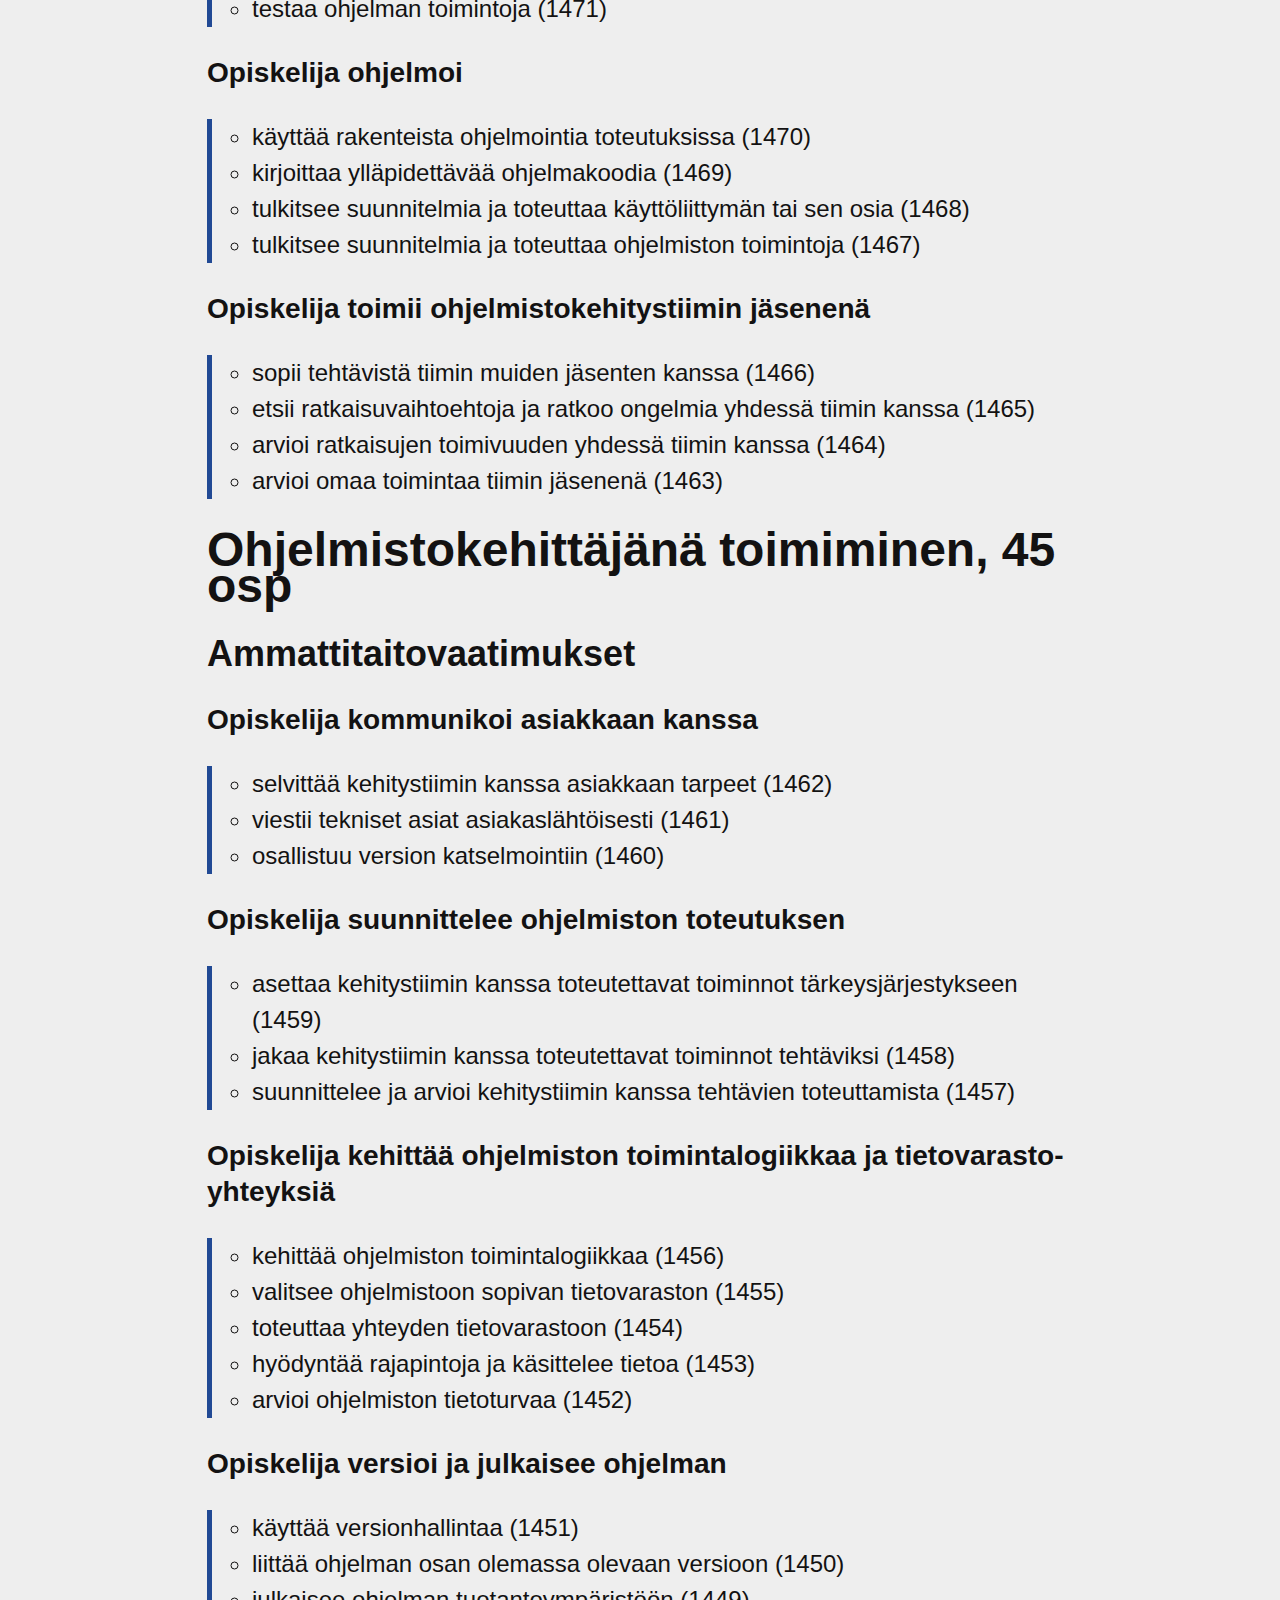
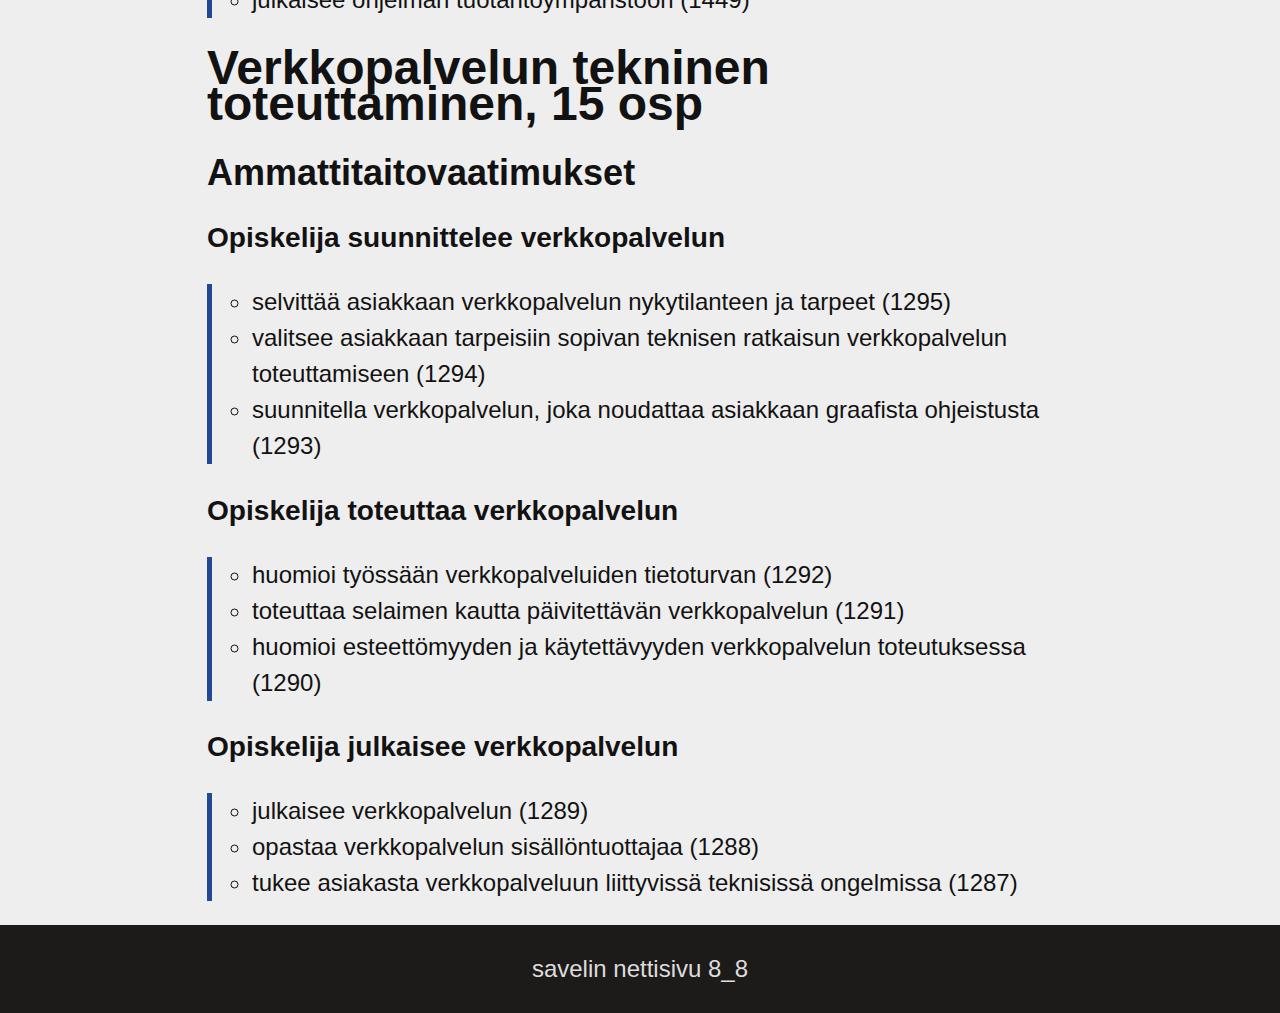
<file: tutkiOsat_pt2.html>
<!DOCTYPE html>
<html lang="fi">
<head>
    <meta charset="UTF-8" name="viewport" content="width=device=width, initial-scale=1.0">
    <title> respon&shy;siivinen netti&shy;sivu</title>
    <link rel="stylesheet" href="style.css">
    <link rel="stylesheet" href="mobiili.css">
</head>
<body>

    <header>
        <div class="logo">
            <span> Saveli_html_resp</span>
        </div>
        <nav class="v-center o-left">
            <a href="index.html">Etusivu</a>
            <a href="arviointi.html">Arviointi</a>
            <a href="kriteerit.html">Kriteerit</a>
            <a href="tutkiRakenne.html">Tutkinnon rakenne</a>
            <a href="tutkiOsat_pt2.html">Tutkinnon osat </a>
        </nav>
    </header>

    <main>
        <section class="showcase">
            <div>
                <h1>Tutkinnon&shy;osat</h1>
            </div>
        </section>

        <section class="content">
            <h1 class="otsikko-text">
                Tieto- ja viestintä&shy;tekniikan perus&shy;tehtävät, 25 osp
            </h1>
            <h2 class="otsikko-text">
                Ammatti&shy;taito&shy;vaatimukset
            </h2>

            <ul class="li_elementti">
                <li>
                    <h3>Opiskelija toimii tieto- ja viestintä&shy;tekniikan työ&shy;tehtävissä</h3>
                    <ul>
                        <li>toimii hyvällä palvelu&shy;asenteella (1561)</li>
                        <li>palvelee sisäisiä tai ulkoisia asiakkaita (1560)</li>
                        <li>varmistaa asiakkaan tarpeen ja perustelee asiakkaalle ratkaisun (1559)</li>
                        <li>pyytää palautetta omasta toiminnasta (1558)</li>
                        <li>käyttää työ&shy;paikan viestintä&shy;kanavia ja ohjelmistoja (1557)</li>
                    </ul>
                    <h3>Opiskelija tekee tiedon&shy;hakua ja ratkaisee tieto- ja viestintä&shy;tekniikan ongelmia</h3>
                    <ul>
                        <li>käyttää alan perus&shy;sanastoa ja tuntee uusia trendejä (1556)</li>
                        <li>hyödyntää englannin&shy;kielistä materiaalia ongelman&shy;ratkaisussa (1555)</li>
                        <li>ratkaisee ongelmia hakemalla tietoa (1554)</li>
                    </ul>
                    <h3>Opiskelija käyttää tieto&shy;teknistä ympäristöä</h3>
                    <ul>
                        <li>käyttää työssä tarvittavia käyttö&shy;järjestelmiä (1553)</li>
                        <li>jakaa ja ottaa käyttöön verkko&shy;yhteyden eri pääte&shy;laitteilla ottaen huomioon tieto&shy;turvan (1552)</li>
                        <li>tuntee internetin ja koti- ja pien&shy;yrityksen verkon perus&shy;rakenteen (1551)</li>
                        <li>hallitsee ja suojaa koti- ja pien&shy;yrityksen tieto&shy;liikenne- ja oheis&shy;laitteita (1550)</li>
                    </ul>
                </li>
            </ul>

            <h1 class="otsikko-text">
                Ohjelmointi, 45 osp
            </h1>
            <h2 class="otsikko-text">
                Ammatti&shy;taito&shy;vaatimukset
            </h2>

            <ul class="li_elementti">
                <li>
                    <h3>Opiskelija käyttää ohjelmisto&shy;kehitys&shy;ympäristöä</h3>
                    <ul>
                        <li>käyttää ohjelmointi&shy;editoria tai kehitys&shy;ympäristöä (1473)</li>
                        <li>etsii ja korjaa virheitä ohjelma&shy;koodista (1472)</li>
                        <li>testaa ohjelman toimintoja (1471)</li>
                    </ul>
                    <h3>Opiskelija ohjelmoi</h3>
                    <ul>
                        <li>käyttää rakenteista ohjelmointia toteutuksissa (1470)</li>
                        <li>kirjoittaa ylläpidettävää ohjelma&shy;koodia (1469)</li>
                        <li>tulkitsee suunnitelmia ja toteuttaa käyttö&shy;liittymän tai sen osia (1468)</li>
                        <li>tulkitsee suunnitelmia ja toteuttaa ohjelmiston toimintoja (1467)</li>
                    </ul>
                    <h3>Opiskelija toimii ohjelmisto&shy;kehitystiimin jäsenenä</h3>
                    <ul>
                        <li>sopii tehtävistä tiimin muiden jäsenten kanssa (1466)</li>
                        <li>etsii ratkaisu&shy;vaihtoehtoja ja ratkoo ongelmia yhdessä tiimin kanssa (1465)</li>
                        <li>arvioi ratkaisujen toimi&shy;vuuden yhdessä tiimin kanssa (1464)</li>
                        <li>arvioi omaa toimintaa tiimin jäsenenä (1463)</li>
                    </ul>
                </li>
            </ul>

            <h1 class="otsikko-text">
                Ohjelmisto&shy;kehittäjänä toimiminen, 45 osp
            </h1>
            <h2 class="otsikko-text">
                Ammatti&shy;taito&shy;vaatimukset
            </h2>

            <ul class="li_elementti">
                <li>
                    <h3>Opiskelija kommunikoi asiakkaan kanssa</h3>
                    <ul>
                        <li>selvittää kehitys&shy;tiimin kanssa asiakkaan tarpeet (1462)</li>
                        <li>viestii tekniset asiat asiakas&shy;lähtöisesti (1461)</li>
                        <li>osallistuu version katselmointiin (1460)</li>
                    </ul>
                    <h3>Opiskelija suunnittelee ohjelmiston toteutuksen</h3>
                    <ul>
                        <li>asettaa kehitys&shy;tiimin kanssa toteutettavat toiminnot tärkeys&shy;järjestykseen (1459)</li>
                        <li>jakaa kehitys&shy;tiimin kanssa toteutettavat toiminnot tehtäviksi (1458)</li>
                        <li>suunnittelee ja arvioi kehitys&shy;tiimin kanssa tehtävien toteuttamista (1457)</li>
                    </ul>
                    <h3>Opiskelija kehittää ohjelmiston toiminta&shy;logiikkaa ja tieto&shy;varasto&shy;yhteyksiä</h3>
                    <ul>
                        <li>kehittää ohjelmiston toiminta&shy;logiikkaa (1456)</li>
                        <li>valitsee ohjelmistoon sopivan tieto&shy;varaston (1455)</li>
                        <li>toteuttaa yhteyden tieto&shy;varastoon (1454)</li>
                        <li>hyödyntää raja&shy;pintoja ja käsittelee tietoa (1453)</li>
                        <li>arvioi ohjelmiston tieto&shy;turvaa (1452)</li>
                    </ul>
                    <h3>Opiskelija versioi ja julkaisee ohjelman</h3>
                    <ul>
                        <li>käyttää version&shy;hallintaa (1451)</li>
                        <li>liittää ohjelman osan olemassa olevaan versioon (1450)</li>
                        <li>julkaisee ohjelman tuotanto&shy;ympäristöön (1449)</li>
                    </ul>
                </li>
            </ul>

            <h1 class="otsikko-text">
                Verkko&shy;palvelun tekninen toteuttaminen, 15 osp
            </h1>

            <h2 class="otsikko-text">
                Ammatti&shy;taito&shy;vaatimukset
            </h2>

            <ul class="li_elementti">
                <li>
                    <h3>Opiskelija suunnittelee verkko&shy;palvelun</h3>
                    <ul>
                        <li>selvittää asiakkaan verkko&shy;palvelun nyky&shy;tilanteen ja tarpeet (1295)</li>
                        <li>valitsee asiakkaan tarpeisiin sopivan teknisen ratkaisun verkko&shy;palvelun toteuttamiseen (1294)</li>
                        <li>suunnitella verkko&shy;palvelun, joka noudattaa asiakkaan graafista ohjeistusta (1293)</li>
                    </ul>
                    <h3>Opiskelija toteuttaa verkko&shy;palvelun</h3>
                    <ul>
                        <li>huomioi työssään verkko&shy;palveluiden tieto&shy;turvan (1292)</li>
                        <li>toteuttaa selaimen kautta päivitettävän verkko&shy;palvelun (1291)</li>
                        <li>huomioi esteettömyyden ja käytettävyyden verkko&shy;palvelun toteutuksessa (1290)</li>
                    </ul>
                    <h3>Opiskelija julkaisee verkko&shy;palvelun</h3>
                    <ul>
                        <li>julkaisee verkko&shy;palvelun (1289)</li>
                        <li>opastaa verkko&shy;palvelun sisällön&shy;tuottajaa (1288)</li>
                        <li>tukee asiakasta verkko&shy;palveluun liittyvissä teknisissä ongelmissa (1287)</li>
                    </ul>
                </li>
            </ul>

        </section>
    </main>

    <footer>
        <div class="logo">
            savelin nettisivu 8_8
        </div>
    </footer>
    
</body>
</file>
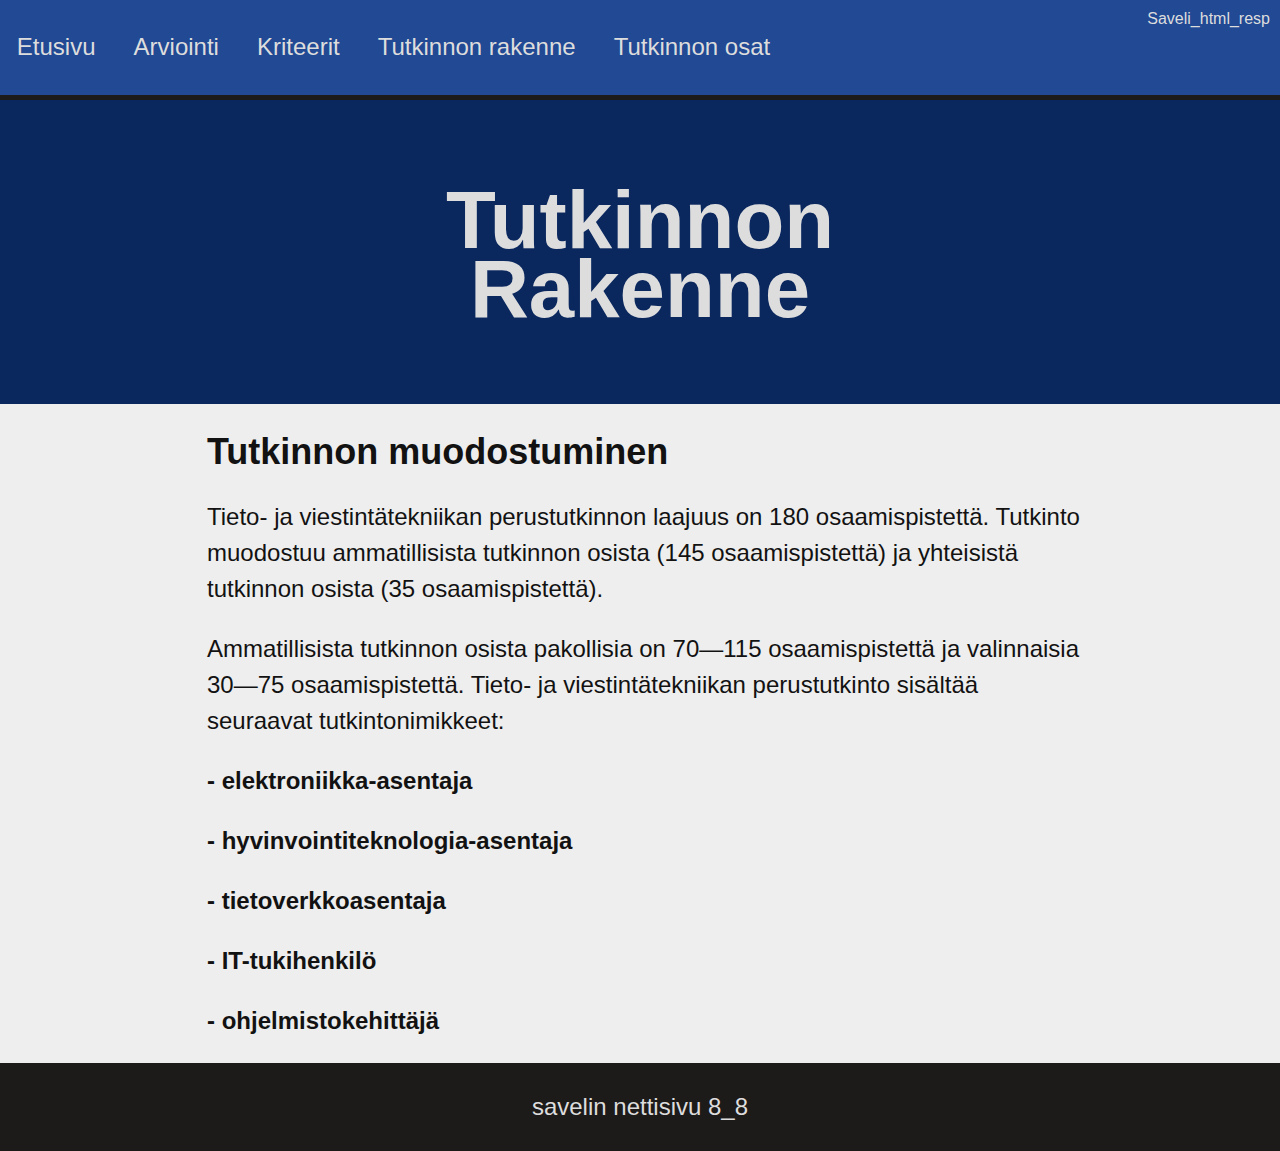
<file: tutkiRakenne.html>
<!DOCTYPE html>
<html lang="fi">
<head>
    <meta charset="UTF-8" name="viewport" content="width=device=width, initial-scale=1.0">
    <title> responsiivinen nettisivu</title>
    <link rel="stylesheet" href="style.css">
    <link rel="stylesheet" href="mobiili.css">
</head>
<body>

    <header>
        <div class="logo">
            <span> Saveli_html_resp</span>
        </div>
        <nav class="v-center o-left">
            <a href="index.html">Etusivu</a>
            <a href="arviointi.html">Arviointi</a>
            <a href="kriteerit.html">Kriteerit</a>
            <a href="tutkiRakenne.html">Tutkinnon rakenne</a>
            <a href="tutkiOsat_pt2.html">Tutkinnon osat</a>
        </nav>
    </header>

    <main>

        <section class="showcase">
            <div>
                <h1> Tutkinnon Rakenne</h1>
            </div>
        </section>

        <section class="content">
            <h2 class="otsikko-text">
                Tutkinnon muodostuminen
            </h2>
            <p class="ingressi">
                Tieto- ja viestintä&shy;tekniikan perus&shy;tutkinnon laajuus on 180 osaamis&shy;pistettä. Tutkinto muodostuu ammatillisista tutkinnon osista (145 osaamis&shy;pistettä) ja yhteisistä tutkinnon osista (35 osaamis&shy;pistettä).
            </p>

            <p class="ingressi">
                Ammatillisista tutkinnon osista pakollisia on 70—115 osaamis&shy;pistettä ja valinnaisia 30—75 osaamis&shy;pistettä. Tieto- ja viestintä&shy;tekniikan perus&shy;tutkinto sisältää seuraavat tutkinto&shy;nimikkeet:
            </p>

            <p class="ingressi">
                <strong>- elektroniikka-asentaja </strong>
            </p>

            <p class="ingressi">
                <strong>- hyvinvointi&shy;teknologia-asentaja </strong>
            </p>

            <p class="ingressi">
               <strong>- tietoverkko&shy;asentaja </strong> 
            </p>

            <p class="ingressi">
               <strong>- IT-tukihenkilö </strong> 
            </p>

            <p class="ingressi">
                <strong>- ohjelmisto&shy;kehittäjä </strong>
            </p>
        </section>

    </main>

    <footer>
        <div class="logo">
            savelin nettisivu 8_8
        </div>
    </footer>
    
</body>
</file>
<file: style.css>
@import url('https://fonts.googleapis.com/css2?family=Roboto+Condensed:wght@300&display=swap');

:root{
    --teksti: #131212;
    --tausta: #eeeeee;
    --teksti-vaalea: #dddddd;
    --linkki_tausta: #214994;
    --viiva: #1d1a1a;
    
}

* {
    box-sizing: border-box;
}

.v-center {
    position: absolute;
    transform: translateY(-50%);
    top: 50%;
}

body {
    margin: 0;
    padding: 0;
    font-family: 'Roboto', sans-serif;
    background-color: var(--tausta);
    color: var(--teksti);
}

header  {
    background-color: var(--linkki_tausta);
    color: var(--teksti-vaalea);
    padding: 10px;
    height: 100px;
    position: fixed;
    width: 100%;
    top: 0;
    border-bottom: var(--viiva) solid 5px;

}

header .logo {
    float: right;
}

header nav {
    float: left;
}

header nav a {
    display: inline-block;
    font-size: 1.5em;
    color: var(--teksti-vaalea);
    text-decoration: none;
    padding: 0.7em;
}

header nav a:hover {
    color :var(--teksti);
    background-color: var(--tausta);
}

main {
    font-size: 1.5em;
    line-height: 1.5em;
    padding-top: 80px;
}

section {
    max-width: 1100px;
    width: 70%;
    margin:0px auto;
}

.showcase {
    
    background-color: #0a275e;
    color: var(--teksti-vaalea);
    width: 100%;
    max-width: 100%;
    padding: 2% 0;
    text-align: center;
    font-size: 1.7em;
    line-height: 1.7em;

    padding-top: 50px;
    
}

.showcase > div {
    color: var(--teksti-vaalea);
    max-width: 50%;
    text-align: center;
    margin: 0 auto;
}
.otsikko-text:hover {
    text-decoration: underline;
}

table {
    font-family: arial, sans-serif;
    border-collapse: collapse;
    width: 60%;
    margin-left: auto;
    margin-right: auto;
    
    
}

td, th {
    border: 3px solid var(--teksti);
    text-align: left;
    padding: 8px;
    text-align: center;
}

.ingressi {
    color: var(--teksti);

}

footer {
    background-color: var(--viiva);
    color: var(--teksti-vaalea);
    padding: 30px 0;
    text-align: center;
    font-size: 1.5em;
}

.li_elementti {
    padding: 0;
}
.li_elementti > li {
    list-style-type: none;
}
.li_elementti > li > ul {
    border-left: var(--linkki_tausta) solid 5px;
}

.li_elementti > li > ul li {
    padding: 0;
}

.o-left {
    position: absolute;
    left: 0;
}

.v-center {
    position: absolute;
    transform: translateY(-50%);
    top: 50%;
}

.content {
    padding-left: 15px;
}
</file>
<file: mobiili.css>
/* mobiili css */

@media only screen and (max-width: 823px){

    /* elementit allekkain 100% leveydelle */

    header,
    header > div.logo,
    header > nav,
    header nav a,
    section,
    main {
        display: block;
        float: none;
        height: auto;
        width: 100%;
        /* text-align: center; */
        clear: both;
        position: relative;
        padding: 0;
    }
    
    header nav {
        text-align: center;
    }

    header nav a {
        padding: 5px 0;
    }

    .v-centre, .o-left{
        display: block;
        position: relative;
        transform: none;
    }
    .showcase {
    
        background-color: #0a275e;
        color: var(--teksti-vaalea);
        width: 100%;
        max-width: 100%;
        padding: 2% 0;
        text-align: center;
        font-size: 1.3em;
        line-height: 1.3em;
    
        padding-top: 50px;
        
    }

}
</file>
